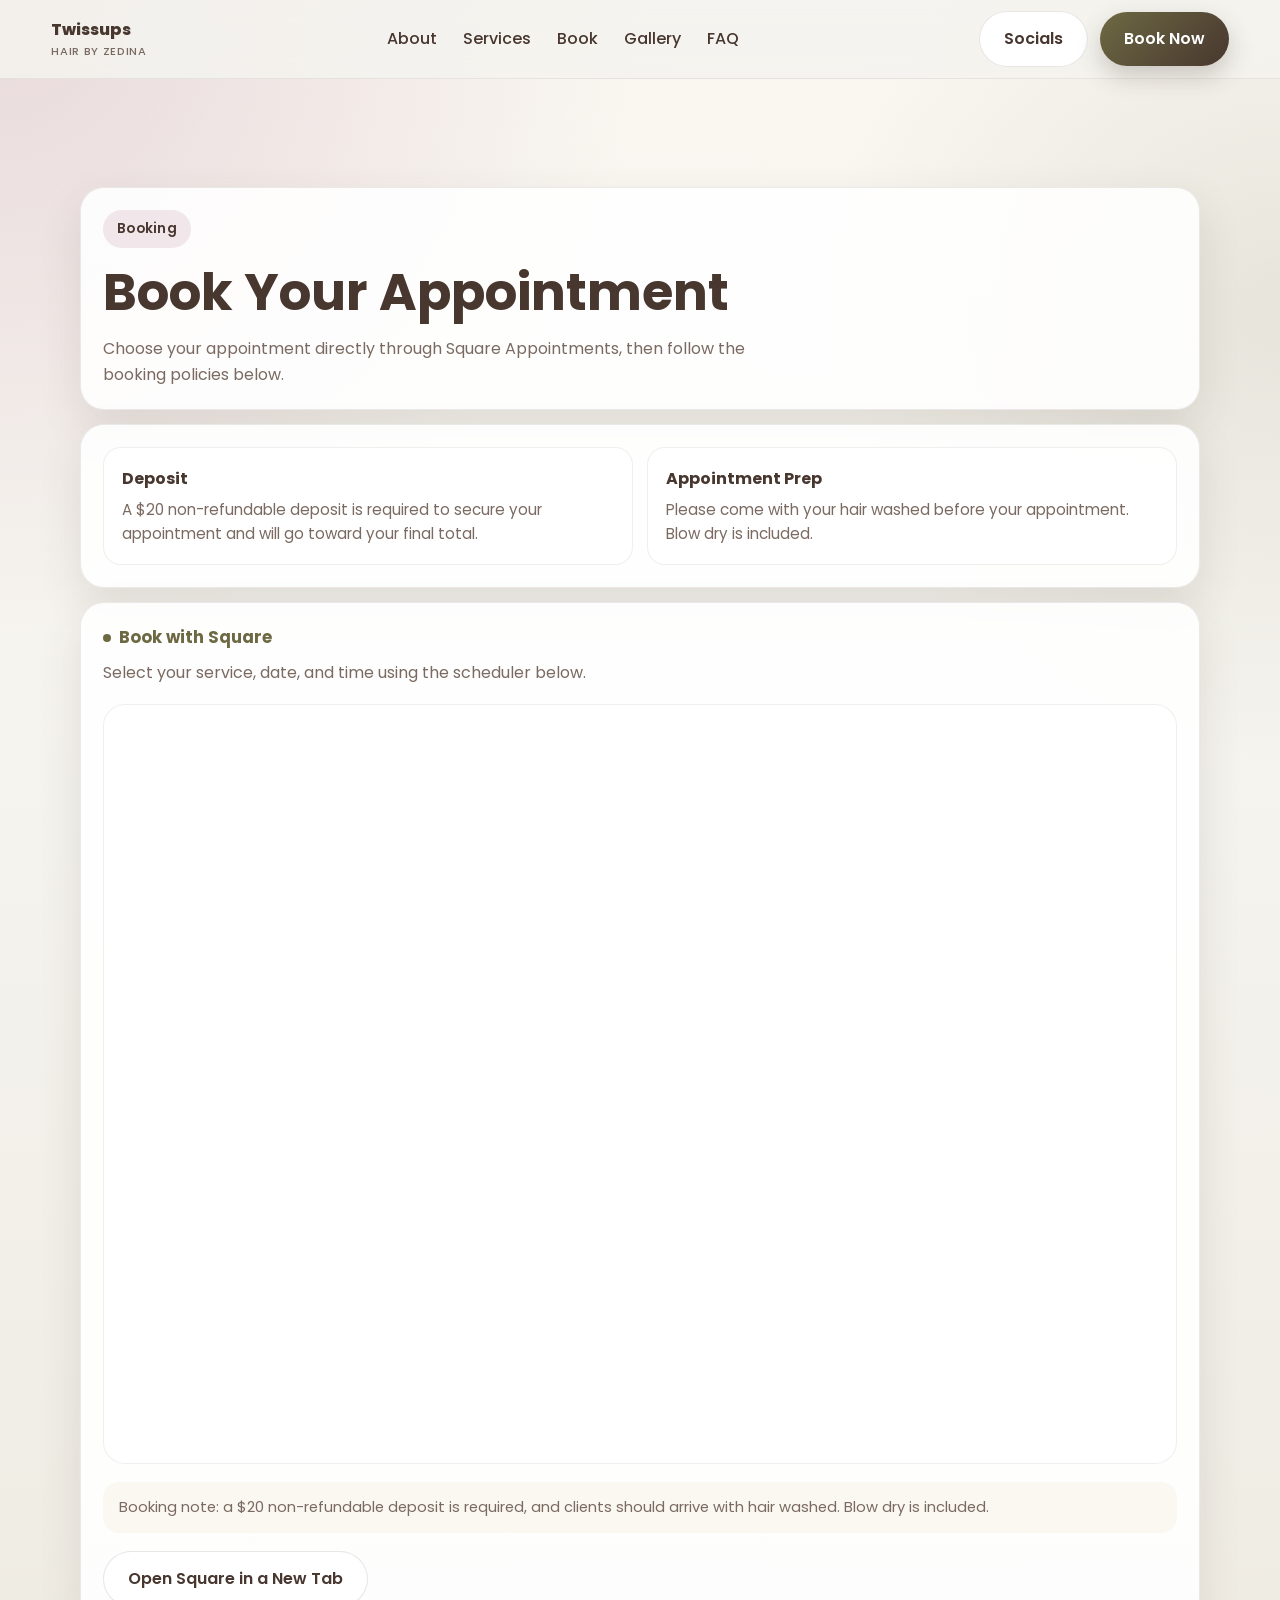
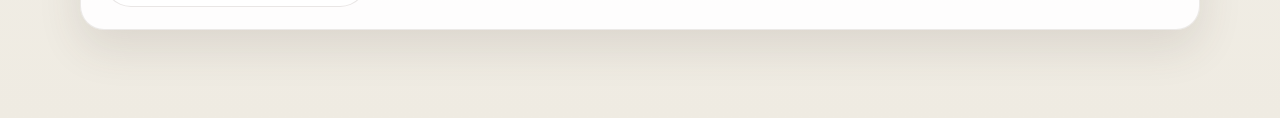
<file: booking.html>
<!DOCTYPE html>
<html lang="en">
<head>
  <meta charset="UTF-8" />
  <meta name="viewport" content="width=device-width, initial-scale=1.0" />
  <title>Book | Twissups</title>
  <meta
    name="description"
    content="Book a Twissups appointment directly through Square Appointments with booking policies and prep details included."
  />
  <link rel="preconnect" href="https://fonts.googleapis.com" />
  <link rel="preconnect" href="https://fonts.gstatic.com" crossorigin />
  <link
    href="https://fonts.googleapis.com/css2?family=Poppins:wght@300;400;500;600;700;800&display=swap"
    rel="stylesheet"
  />
  <link rel="stylesheet" href="styles.css" />
</head>
<body>
  <header class="navbar">
    <div class="container nav-inner">
      <a href="index.html#top" class="brand">
        <!-- <div class="brand-mark">T</div> -->
        <div>
          Twissups
          <small>Hair by Zedina</small>
        </div>
      </a>

      <ul class="nav-links" id="navLinks">
        <li><a href="index.html#about">About</a></li>
        <li><a href="index.html#services">Services</a></li>
        <li><a href="booking.html" aria-current="page">Book</a></li>
        <li><a href="index.html#gallery">Gallery</a></li>
        <li><a href="index.html#faq">FAQ</a></li>
      </ul>

      <div class="nav-actions">
        <a class="btn btn-secondary" href="index.html#social">Socials</a>
        <a class="btn btn-primary" href="booking.html">Book Now</a>
        <button class="menu-btn" id="menuBtn" aria-label="Toggle menu">☰</button>
      </div>
    </div>
  </header>

  <main class="booking-page-main" id="top">
    <section class="section">
      <div class="container booking-page-layout">
        <div class="booking-card">
          <div class="booking-page-header">
            <span class="eyebrow">Booking</span>
            <h1 class="section-title">Book Your Appointment</h1>
            <p class="mobile-hide">
              Choose your appointment directly through Square Appointments, then follow the booking policies below.
            </p>
          </div>

          <section class="booking-policy-summary booking-panel" aria-label="Booking policies">
            <div class="booking-policy-item">
              <h3>Deposit</h3>
              <p>A $20 non-refundable deposit is required to secure your appointment and will go toward your final total.</p>
            </div>
            <div class="booking-policy-item">
              <h3>Appointment Prep</h3>
              <p>Please come with your hair washed before your appointment. Blow dry is included.</p>
            </div>
          </section>

          <section class="booking-panel booking-calendly-panel" aria-label="Square booking">
            <div class="booking-calendly-intro">
              <h2 class="booking-step-title">Book with Square</h2>
              <p>Select your service, date, and time using the scheduler below.</p>
            </div>

            <iframe
              class="booking-calendly-widget"
              src="https://app.squareup.com/appointments/book/wfka4a240vr8dq/LWBCK2V0XN3RR/start"
              title="Square booking scheduler"
              loading="lazy"
              aria-label="Square booking scheduler"
            ></iframe>

            <div class="booking-note">
              Booking note: a $20 non-refundable deposit is required, and clients should arrive with hair washed. Blow dry is included.
            </div>

            <div class="booking-calendly-actions">
              <a
                class="btn btn-secondary"
                href="https://app.squareup.com/appointments/book/wfka4a240vr8dq/LWBCK2V0XN3RR/start"
                target="_blank"
                rel="noopener noreferrer"
              >
                Open Square in a New Tab
              </a>
            </div>
          </section>
        </div>
      </div>
    </section>
  </main>

  <script src="booking.js"></script>
</body>
</html>
</file>
<file: styles.css>
:root {
  --bg: #f4f3ee;
  --bg-soft: #e6d3dc;
  --card: #fbf8f2;
  --card-2: #efe8dd;
  --text: #48372f;
  --muted: #7a6a61;
  --primary: #48372f;
  --primary-dark: #6d6943;
  --accent: #6d6943;
  --accent-2: #c8a1b1;
  --white: #ffffff;
  --bg-rgb: 244, 243, 238;
  --primary-rgb: 72, 55, 47;
  --accent-rgb: 109, 105, 67;
  --accent-2-rgb: 200, 161, 177;
  --shadow: 0 18px 44px rgba(72, 55, 47, 0.12);
  --radius-xl: 28px;
  --radius-lg: 22px;
  --radius-md: 16px;
  --radius-sm: 12px;
  --max-width: 1180px;
}

* {
  box-sizing: border-box;
  margin: 0;
  padding: 0;
}

html {
  scroll-behavior: smooth;
}

body {
  font-family: "Poppins", sans-serif;
  color: var(--text);
  background:
    radial-gradient(circle at top left, rgba(var(--accent-2-rgb), 0.34), transparent 30%),
    radial-gradient(circle at right 18%, rgba(var(--accent-rgb), 0.12), transparent 24%),
    linear-gradient(180deg, #faf7f1 0%, var(--bg) 48%, #efebe2 100%);
  line-height: 1.6;
}

img {
  max-width: 100%;
  display: block;
}

a {
  text-decoration: none;
  color: inherit;
}

.container {
  width: min(92%, var(--max-width));
  margin: 0 auto;
}

.section {
  padding: 88px 0;
}

.reveal-on-scroll {
  opacity: 0;
  transform: translateY(18px);
  transition: opacity 0.55s ease, transform 0.55s ease;
}

.reveal-on-scroll.is-visible {
  opacity: 1;
  transform: translateY(0);
}

.eyebrow {
  display: inline-block;
  background: rgba(var(--accent-2-rgb), 0.24);
  color: var(--primary);
  padding: 8px 14px;
  border-radius: 999px;
  font-size: 0.85rem;
  font-weight: 600;
  letter-spacing: 0.02em;
  margin-bottom: 16px;
}

.section-title {
  font-size: clamp(2rem, 4vw, 3.2rem);
  line-height: 1.1;
  margin-bottom: 16px;
}

.section-subtitle {
  max-width: 700px;
  color: var(--muted);
  font-size: 1rem;
}

.btn {
  border: none;
  outline: none;
  cursor: pointer;
  font-family: inherit;
  font-weight: 600;
  border-radius: 999px;
  transition: 0.25s ease;
  display: inline-flex;
  align-items: center;
  justify-content: center;
  gap: 10px;
}

.btn-primary {
  background: linear-gradient(135deg, var(--accent), var(--primary));
  color: var(--white);
  padding: 14px 24px;
  box-shadow: 0 10px 24px rgba(var(--primary-rgb), 0.24);
}

.btn-primary:hover {
  transform: translateY(-2px);
  box-shadow: 0 14px 28px rgba(var(--primary-rgb), 0.3);
}

.btn-secondary {
  background: var(--white);
  color: var(--primary);
  border: 1px solid rgba(var(--primary-rgb), 0.12);
  padding: 14px 24px;
}

.btn-secondary:hover {
  background: var(--card-2);
  transform: translateY(-2px);
}

.btn:focus-visible,
.menu-btn:focus-visible,
.social-link:focus-visible,
.faq-question:focus-visible {
  outline: 3px solid rgba(var(--accent-2-rgb), 0.42);
  outline-offset: 2px;
}

.btn-full {
  width: 100%;
  padding: 15px 20px;
}

/* navbar */
.navbar {
  position: sticky;
  top: 0;
  z-index: 1000;
  background: rgba(var(--bg-rgb), 0.88);
  backdrop-filter: blur(14px);
  border-bottom: 1px solid rgba(var(--primary-rgb), 0.08);
}

.nav-inner {
  display: flex;
  align-items: center;
  justify-content: space-between;
  min-height: 78px;
  gap: 20px;
}

.brand {
  display: flex;
  align-items: center;
  gap: 12px;
  font-weight: 800;
  color: var(--primary);
}

.brand-logo {
  width: 44px;
  height: 44px;
  object-fit: contain;
  display: block;
}

.brand-mark {
  width: 44px;
  height: 44px;
  border-radius: 14px;
  background: linear-gradient(135deg, var(--accent), var(--primary));
  color: white;
  display: grid;
  place-items: center;
  font-size: 1rem;
  box-shadow: 0 10px 20px rgba(var(--primary-rgb), 0.22);
}

.brand small {
  display: block;
  font-size: 0.7rem;
  color: var(--muted);
  font-weight: 500;
  letter-spacing: 0.06em;
  text-transform: uppercase;
}

.nav-links {
  display: flex;
  align-items: center;
  gap: 26px;
  list-style: none;
}

.nav-links a {
  font-weight: 500;
  color: var(--text);
  position: relative;
}

.nav-links a.active {
  color: var(--primary-dark);
}

.nav-links a.active::after {
  width: 100%;
}

.nav-links a::after {
  content: "";
  position: absolute;
  left: 0;
  bottom: -6px;
  width: 0;
  height: 2px;
  background: var(--accent);
  transition: width 0.25s ease;
}

.nav-links a:hover::after {
  width: 100%;
}

.nav-actions {
  display: flex;
  align-items: center;
  gap: 12px;
}

.menu-btn {
  display: none;
  width: 46px;
  height: 46px;
  border-radius: 14px;
  border: 1px solid rgba(var(--primary-rgb), 0.1);
  background: var(--white);
  font-size: 1.2rem;
  cursor: pointer;
}

/* hero */
.hero {
  padding: 72px 0 48px;
}

.hero-grid {
  display: grid;
  grid-template-columns: 1.08fr 0.92fr;
  gap: 36px;
  align-items: center;
}

.hero-copy h1 {
  font-size: clamp(2.7rem, 6vw, 5rem);
  line-height: 0.98;
  margin-bottom: 20px;
  letter-spacing: -0.03em;
}

.hero-copy p {
  color: var(--muted);
  font-size: 1.05rem;
  max-width: 620px;
  margin-bottom: 28px;
}

.hero-actions {
  display: flex;
  flex-wrap: wrap;
  gap: 14px;
  margin-bottom: 28px;
}

.hero-points {
  display: grid;
  grid-template-columns: repeat(3, 1fr);
  gap: 14px;
}

.hero-point {
  background: rgba(255, 255, 255, 0.68);
  border: 1px solid rgba(var(--primary-rgb), 0.08);
  border-radius: var(--radius-lg);
  padding: 18px;
  box-shadow: var(--shadow);
}

.hero-point strong {
  display: block;
  font-size: 1.1rem;
  color: var(--primary-dark);
  margin-bottom: 4px;
}

.hero-point span {
  color: var(--muted);
  font-size: 0.92rem;
}

.hero-visual {
  position: relative;
}

.hero-card {
  background: linear-gradient(180deg, rgba(var(--accent-2-rgb), 0.48) 0%, rgba(var(--bg-rgb), 0.96) 100%);
  border-radius: 34px;
  padding: 20px;
  box-shadow: var(--shadow);
  border: 1px solid rgba(var(--primary-rgb), 0.08);
  position: relative;
  overflow: hidden;
  min-height: 620px;
}

.hero-card::before,
.hero-card::after {
  content: "";
  position: absolute;
  border-radius: 50%;
  z-index: 0;
}

.hero-card::before {
  width: 240px;
  height: 240px;
  background: rgba(var(--accent-rgb), 0.18);
  top: -70px;
  right: -60px;
}

.hero-card::after {
  width: 180px;
  height: 180px;
  background: rgba(var(--accent-2-rgb), 0.26);
  bottom: -50px;
  left: -30px;
}

.hero-main-image,
.hero-side-image {
  border-radius: 24px;
  position: relative;
  z-index: 1;
  overflow: hidden;
  background: linear-gradient(135deg, #7d7750, #c8a1b1);
  min-height: 220px;
  display: flex;
  align-items: flex-end;
  padding: 18px;
  color: white;
}

.hero-main-image {
  height: 360px;
  margin-bottom: 18px;
}

.hero-side-grid {
  display: grid;
  grid-template-columns: 1fr 1fr;
  gap: 18px;
}

.image-overlay {
  background: linear-gradient(180deg, transparent 0%, rgba(48, 36, 31, 0.74) 100%);
  position: absolute;
  inset: 0;
  z-index: 1;
}

.image-text {
  position: relative;
  z-index: 2;
  font-weight: 600;
  font-size: 1rem;
}

.mock-photo {
  position: absolute;
  inset: 0;
  background-size: cover;
  background-position: center;
  filter: saturate(0.95) contrast(1.02);
}

.mock-photo.one {
  background-image:
    linear-gradient(rgba(72, 55, 47, 0.2), rgba(72, 55, 47, 0.2)),
    url('imgs/img7.jpeg');
}

.mock-photo.two {
  background-image:
    linear-gradient(rgba(109, 105, 67, 0.16), rgba(109, 105, 67, 0.16)),
    url('imgs/img8.png');
}

.mock-photo.three {
  background-image:
    linear-gradient(rgba(72, 55, 47, 0.18), rgba(72, 55, 47, 0.18)),
    url('imgs/img9.png');
}

/* about */
.about-grid {
  display: grid;
  grid-template-columns: 0.9fr 1.1fr;
  gap: 32px;
  align-items: stretch;
}

.about-card,
.about-text {
  background: rgba(255, 255, 255, 0.72);
  border: 1px solid rgba(var(--primary-rgb), 0.08);
  border-radius: 30px;
  padding: 30px;
  box-shadow: var(--shadow);
}

.about-card {
  background: linear-gradient(180deg, rgba(var(--accent-2-rgb), 0.5) 0%, rgba(var(--bg-rgb), 0.92) 100%);
  min-height: 460px;
  position: relative;
  overflow: hidden;
}

.about-card .portrait {
  position: absolute;
  inset: 20px;
  border-radius: 24px;
  background:
    linear-gradient(rgba(72, 55, 47, 0.18), rgba(72, 55, 47, 0.18)),
    url('imgs/zedina.jpeg') center/cover no-repeat;
}

.about-float {
  position: absolute;
  bottom: 34px;
  left: 34px;
  right: 34px;
  background: rgba(255, 255, 255, 0.86);
  backdrop-filter: blur(10px);
  border-radius: 22px;
  padding: 18px;
  border: 1px solid rgba(var(--primary-rgb), 0.08);
}

.about-float h4 {
  margin-bottom: 6px;
  color: var(--primary-dark);
}

.about-text p {
  color: var(--muted);
  margin-bottom: 14px;
}

.about-highlights {
  display: grid;
  grid-template-columns: repeat(2, 1fr);
  gap: 14px;
  margin-top: 24px;
}

.highlight {
  background: var(--card);
  border: 1px solid rgba(var(--primary-rgb), 0.08);
  border-radius: 18px;
  padding: 18px;
}

.highlight h4 {
  font-size: 1rem;
  margin-bottom: 6px;
  color: var(--primary-dark);
}

.highlight p {
  font-size: 0.95rem;
  margin: 0;
}

/* services */
.services-grid {
  margin-top: 32px;
  display: grid;
  grid-template-columns: repeat(3, 1fr);
  gap: 20px;
}

.service-card {
  background: linear-gradient(180deg, rgba(255, 255, 255, 0.95), rgba(var(--accent-2-rgb), 0.12));
  border-radius: 24px;
  padding: 24px;
  border: 1px solid rgba(var(--primary-rgb), 0.08);
  box-shadow: var(--shadow);
  transition: transform 0.25s ease, box-shadow 0.25s ease;
}

.service-card:hover {
  transform: translateY(-6px);
  box-shadow: 0 18px 34px rgba(var(--primary-rgb), 0.16);
}

.service-icon {
  width: 54px;
  height: 54px;
  border-radius: 16px;
  display: grid;
  place-items: center;
  background: rgba(var(--accent-rgb), 0.14);
  color: var(--accent);
  font-size: 1.4rem;
  margin-bottom: 16px;
}

.service-card h3 {
  font-size: 1.15rem;
  margin-bottom: 8px;
}

.service-card p {
  color: var(--muted);
  font-size: 0.95rem;
  margin-bottom: 14px;
}

.service-meta {
  display: flex;
  justify-content: space-between;
  align-items: center;
  gap: 10px;
  font-size: 0.92rem;
  color: var(--primary-dark);
  font-weight: 600;
}

/* booking */
.booking-wrap {
  display: grid;
  grid-template-columns: 0.92fr 1.08fr;
  gap: 28px;
  align-items: start;
}

.booking-info,
.booking-card {
  background: rgba(255, 255, 255, 0.8);
  border-radius: 30px;
  padding: 30px;
  border: 1px solid rgba(var(--primary-rgb), 0.08);
  box-shadow: var(--shadow);
}

.booking-info p,
.booking-info li {
  color: var(--muted);
}

.booking-info ul {
  list-style: none;
  display: grid;
  gap: 12px;
  margin-top: 18px;
}

.booking-info li {
  padding: 14px 16px;
  border-radius: 16px;
  background: var(--card);
  border: 1px solid rgba(var(--primary-rgb), 0.06);
}

.booking-card form {
  display: grid;
  grid-template-columns: repeat(2, 1fr);
  gap: 16px;
  margin-top: 10px;
}

.field {
  display: flex;
  flex-direction: column;
  gap: 8px;
}

.field.full {
  grid-column: 1 / -1;
}

.field label {
  font-size: 0.92rem;
  font-weight: 600;
  color: var(--primary-dark);
}

.field input,
.field select,
.field textarea {
  border: 1px solid rgba(var(--primary-rgb), 0.12);
  background: var(--white);
  border-radius: 16px;
  padding: 14px 16px;
  font-family: inherit;
  font-size: 0.98rem;
  color: var(--text);
  outline: none;
  transition: border-color 0.2s ease, box-shadow 0.2s ease;
}

.field input:focus,
.field select:focus,
.field textarea:focus {
  border-color: var(--accent-2);
  box-shadow: 0 0 0 4px rgba(var(--accent-2-rgb), 0.18);
}

.field select:disabled {
  background: #efe8df;
  color: #9a8e87;
  cursor: not-allowed;
}

textarea {
  resize: vertical;
  min-height: 110px;
}

.availability-status {
  border-radius: 14px;
  padding: 12px 14px;
  font-size: 0.92rem;
  border: 1px solid rgba(var(--primary-rgb), 0.08);
  background: var(--card);
  color: var(--muted);
}

.availability-status[data-tone="success"] {
  background: rgba(var(--accent-rgb), 0.12);
  border-color: rgba(var(--accent-rgb), 0.26);
  color: var(--accent);
}

.availability-status[data-tone="warning"] {
  background: #f4ebd8;
  border-color: #d7bf8d;
  color: #6a5732;
}

.availability-status[data-tone="danger"] {
  background: #f8ece8;
  border-color: #d8b5ac;
  color: #7b4d43;
}

.booking-calendar {
  border: 1px solid rgba(var(--primary-rgb), 0.12);
  border-radius: 18px;
  background: rgba(255, 255, 255, 0.96);
  padding: 14px;
}

.calendar-nav {
  display: flex;
  align-items: center;
  justify-content: space-between;
  gap: 12px;
  margin-bottom: 12px;
}

.calendar-nav strong {
  font-size: 1rem;
  color: var(--primary-dark);
}

.calendar-btn {
  width: 36px;
  height: 36px;
  border-radius: 10px;
  border: 1px solid rgba(var(--primary-rgb), 0.12);
  background: var(--white);
  color: var(--primary);
  cursor: pointer;
  font-size: 1.1rem;
}

.calendar-btn:hover {
  background: var(--card-2);
}

.calendar-weekdays,
.calendar-days {
  display: grid;
  grid-template-columns: repeat(7, 1fr);
  gap: 8px;
}

.calendar-weekdays span {
  text-align: center;
  font-size: 0.76rem;
  font-weight: 600;
  color: var(--muted);
}

.calendar-day,
.calendar-filler {
  aspect-ratio: 1 / 1;
}

.calendar-filler {
  border-radius: 10px;
}

.calendar-day {
  border-radius: 12px;
  border: 1px solid rgba(var(--primary-rgb), 0.1);
  background: var(--white);
  color: var(--text);
  font-weight: 600;
  cursor: pointer;
}

.calendar-day.available {
  border-color: rgba(var(--accent-rgb), 0.34);
  background: rgba(var(--accent-rgb), 0.12);
  color: var(--accent);
}

.calendar-day.unavailable {
  border-color: rgba(var(--primary-rgb), 0.08);
  background: #f3eee5;
  color: #ab9e96;
  cursor: not-allowed;
}

.calendar-day.selected {
  background: linear-gradient(135deg, var(--accent), var(--primary));
  color: var(--white);
  border-color: transparent;
}

.calendar-day:focus-visible,
.slot-chip:focus-visible,
.calendar-btn:focus-visible {
  outline: 3px solid rgba(var(--accent-2-rgb), 0.38);
  outline-offset: 1px;
}

.availability-manager {
  margin-top: 24px;
  border-top: 1px dashed rgba(var(--primary-rgb), 0.2);
  padding-top: 20px;
}

.manager-head {
  display: flex;
  align-items: center;
  justify-content: space-between;
  gap: 12px;
  flex-wrap: wrap;
}

.manager-head h3 {
  font-size: 1.1rem;
  color: var(--primary-dark);
}

.manager-panel {
  margin-top: 14px;
  display: grid;
  gap: 14px;
}

.manager-note {
  color: var(--muted);
  font-size: 0.92rem;
}

.slot-picker {
  display: grid;
  grid-template-columns: repeat(4, minmax(0, 1fr));
  gap: 10px;
}

.slot-chip {
  border: 1px solid rgba(var(--primary-rgb), 0.12);
  border-radius: 999px;
  background: var(--white);
  color: var(--text);
  font-family: inherit;
  font-size: 0.86rem;
  padding: 9px 12px;
  cursor: pointer;
}

.slot-chip.active {
  background: linear-gradient(135deg, var(--accent), var(--primary));
  border-color: transparent;
  color: var(--white);
}

.slot-chip:disabled {
  opacity: 0.45;
  cursor: not-allowed;
}

.manager-actions {
  display: flex;
  gap: 12px;
  flex-wrap: wrap;
}

.availability-list {
  border-top: 1px solid rgba(var(--primary-rgb), 0.08);
  padding-top: 14px;
}

.availability-list h4 {
  font-size: 0.96rem;
  color: var(--primary-dark);
  margin-bottom: 8px;
}

.availability-list ul {
  list-style: none;
  display: grid;
  gap: 8px;
}

.availability-list li {
  border: 1px solid rgba(var(--primary-rgb), 0.08);
  background: var(--card);
  border-radius: 12px;
  padding: 10px 12px;
  font-size: 0.9rem;
  color: var(--text);
}

.availability-list li.empty {
  color: var(--muted);
}

.booking-page-main {
  padding-top: 20px;
}

.booking-page-layout {
  display: block;
}

.booking-page-layout .booking-card {
  background: transparent;
  border: none;
  box-shadow: none;
  padding: 0;
  display: grid;
  gap: 14px;
  max-width: 1120px;
  margin: 0 auto;
}

.booking-page-layout .booking-card form {
  grid-template-columns: 1fr;
  gap: 14px;
  margin-top: 0;
}

.booking-page-header {
  background: rgba(255, 255, 255, 0.88);
  border: 1px solid rgba(var(--primary-rgb), 0.1);
  border-radius: 24px;
  padding: 22px;
  box-shadow: var(--shadow);
}

.booking-page-header p {
  color: var(--muted);
  max-width: 700px;
}

.booking-policy-summary {
  display: grid;
  grid-template-columns: repeat(2, minmax(0, 1fr));
  gap: 14px;
}

.booking-policy-item {
  background: rgba(255, 255, 255, 0.72);
  border: 1px solid rgba(var(--primary-rgb), 0.08);
  border-radius: 18px;
  padding: 18px;
}

.booking-policy-item h3 {
  font-size: 1rem;
  color: var(--primary);
  margin-bottom: 6px;
}

.booking-policy-item p {
  color: var(--muted);
  font-size: 0.95rem;
}

.booking-calendly-panel {
  display: grid;
  gap: 18px;
}

.booking-calendly-intro p {
  color: var(--muted);
}

.booking-calendly-widget {
  display: block;
  width: 100%;
  min-width: 320px;
  height: 760px;
  border: 1px solid rgba(var(--primary-rgb), 0.08);
  border-radius: 22px;
  overflow: hidden;
  background: rgba(255, 255, 255, 0.92);
}

.booking-calendly-actions {
  display: flex;
  justify-content: flex-start;
}

.booking-top-grid {
  display: grid;
  grid-template-columns: 1.1fr 0.9fr;
  gap: 14px;
  align-items: start;
}

.booking-panel {
  background: rgba(255, 255, 255, 0.9);
  border: 1px solid rgba(var(--primary-rgb), 0.1);
  border-radius: 24px;
  padding: 22px;
  box-shadow: var(--shadow);
}

.booking-step-title {
  font-size: 1.04rem;
  color: var(--primary-dark);
  margin-bottom: 8px;
}

.booking-step-title::before {
  content: "";
  display: inline-block;
  width: 8px;
  height: 8px;
  border-radius: 999px;
  margin-right: 8px;
  background: var(--accent);
  transform: translateY(-1px);
}

.booking-page-layout .form-success {
  margin-top: 0;
  box-shadow: var(--shadow);
}

.time-slot-grid {
  display: grid;
  grid-template-columns: repeat(4, minmax(0, 1fr));
  gap: 10px;
}

.time-slot-btn {
  border: 1px solid rgba(var(--primary-rgb), 0.12);
  border-radius: 999px;
  padding: 10px 12px;
  background: var(--white);
  font-family: inherit;
  font-size: 0.9rem;
  color: var(--text);
  cursor: pointer;
}

.time-slot-btn:hover {
  background: var(--card-2);
}

.time-slot-btn.selected {
  background: linear-gradient(135deg, var(--accent), var(--primary));
  border-color: transparent;
  color: var(--white);
}

.time-slot-empty {
  grid-column: 1 / -1;
  color: var(--muted);
  font-size: 0.93rem;
  background: var(--card);
  border: 1px solid rgba(var(--primary-rgb), 0.08);
  border-radius: 14px;
  padding: 12px 14px;
}

.booking-details {
  grid-column: 1 / -1;
  display: grid;
  grid-template-columns: repeat(2, 1fr);
  gap: 16px;
  padding-top: 4px;
}

.booking-details[hidden] {
  display: none;
}

.booking-note {
  grid-column: 1 / -1;
  font-size: 0.92rem;
  color: var(--muted);
  background: var(--card);
  border-radius: 16px;
  padding: 14px 16px;
}

.form-success {
  display: none;
  margin-top: 18px;
  background: rgba(var(--accent-rgb), 0.12);
  border: 1px solid rgba(var(--accent-rgb), 0.24);
  color: var(--accent);
  padding: 14px 16px;
  border-radius: 16px;
  font-weight: 500;
}

/* gallery */
.gallery-grid {
  margin-top: 32px;
  display: grid;
  grid-template-columns: repeat(4, 1fr);
  gap: 18px;
}

.gallery-item {
  position: relative;
  min-height: 280px;
  border-radius: 24px;
  overflow: hidden;
  box-shadow: var(--shadow);
  border: 1px solid rgba(var(--primary-rgb), 0.08);
}

.gallery-item.large {
  grid-column: span 2;
  min-height: 330px;
}

.gallery-item .overlay {
  position: absolute;
  inset: 0;
  background: linear-gradient(180deg, transparent 22%, rgba(56, 41, 35, 0.74) 100%);
}

.gallery-caption {
  position: absolute;
  left: 18px;
  right: 18px;
  bottom: 16px;
  color: white;
  z-index: 1;
}

.gallery-caption strong {
  display: block;
  font-size: 1rem;
  margin-bottom: 4px;
}

.gallery-bg {
  position: absolute;
  inset: 0;
  background-size: cover;
  background-position: center;
  transform: scale(1.02);
  transition: transform 0.4s ease;
}

.gallery-item:hover .gallery-bg {
  transform: scale(1.08);
}

.g1 { background-image: url('imgs/img1.jpeg'); }
.g2 { background-image: url('imgs/img2.jpeg'); }
.g3 { background-image: url('imgs/img10.png'); }
.g4 { background-image: url('imgs/IMG_6585.jpeg'); }
.g5 { background-image: url('imgs/img5.png'); }
.g6 { background-image: url('imgs/img6.png'); }

/* testimonials */
.testimonials-grid {
  margin-top: 32px;
  display: grid;
  grid-template-columns: repeat(3, 1fr);
  gap: 20px;
}

.testimonial {
  background: rgba(255, 255, 255, 0.86);
  border: 1px solid rgba(var(--primary-rgb), 0.08);
  border-radius: 24px;
  padding: 24px;
  box-shadow: var(--shadow);
}

.stars {
  color: var(--accent);
  letter-spacing: 0.08em;
  margin-bottom: 14px;
  font-size: 1rem;
}

.testimonial p {
  color: var(--muted);
  margin-bottom: 16px;
}

.testimonial strong {
  color: var(--primary-dark);
}

/* faq */
.faq-wrap {
  margin-top: 28px;
  display: grid;
  gap: 16px;
}

.faq-item {
  background: rgba(255, 255, 255, 0.85);
  border-radius: 20px;
  border: 1px solid rgba(var(--primary-rgb), 0.08);
  overflow: hidden;
  box-shadow: var(--shadow);
}

.faq-question {
  width: 100%;
  text-align: left;
  background: none;
  border: none;
  padding: 20px 22px;
  font-family: inherit;
  font-size: 1rem;
  font-weight: 600;
  color: var(--text);
  cursor: pointer;
  display: flex;
  align-items: center;
  justify-content: space-between;
}

.faq-answer {
  max-height: 0;
  overflow: hidden;
  transition: max-height 0.3s ease;
}

.faq-answer p {
  padding: 0 22px 20px;
  color: var(--muted);
}

.faq-item.active .faq-answer {
  max-height: 180px;
}

.faq-item.active .faq-question span:last-child {
  transform: rotate(45deg);
}

.faq-question span:last-child {
  transition: transform 0.25s ease;
  font-size: 1.4rem;
  color: var(--primary);
}

/* contact / footer */
.contact-grid {
  display: grid;
  grid-template-columns: 1fr;
  gap: 24px;
}

.contact-card {
  background: rgba(255, 255, 255, 0.86);
  border-radius: 28px;
  border: 1px solid rgba(var(--primary-rgb), 0.08);
  box-shadow: var(--shadow);
  padding: 28px;
}

.contact-card p {
  color: var(--muted);
  margin-top: 12px;
}

.social-links {
  display: grid;
  gap: 12px;
  margin-top: 20px;
}

.social-link {
  display: flex;
  align-items: center;
  justify-content: space-between;
  gap: 14px;
  padding: 14px 16px;
  border-radius: 16px;
  border: 1px solid rgba(var(--primary-rgb), 0.1);
  background: var(--card);
  transition: transform 0.2s ease, box-shadow 0.2s ease, border-color 0.2s ease;
}

.social-link strong {
  color: var(--primary-dark);
}

.social-link span {
  color: var(--muted);
  font-weight: 500;
}

.social-link:hover {
  transform: translateY(-2px);
  border-color: rgba(var(--accent-rgb), 0.28);
  box-shadow: 0 10px 24px rgba(var(--primary-rgb), 0.12);
}

.contact-list {
  list-style: none;
  display: grid;
  gap: 14px;
  margin-top: 20px;
}

.contact-list li {
  padding: 14px 16px;
  border-radius: 16px;
  background: var(--card);
  color: var(--text);
}

.newsletter-form {
  display: flex;
  gap: 12px;
  margin-top: 18px;
  flex-wrap: wrap;
}

.newsletter-form input {
  flex: 1 1 260px;
  min-width: 0;
  border: 1px solid rgba(var(--primary-rgb), 0.12);
  border-radius: 999px;
  padding: 14px 18px;
  font-family: inherit;
  font-size: 1rem;
}

footer {
  padding: 36px 0 50px;
}

.footer-inner {
  display: flex;
  justify-content: space-between;
  gap: 20px;
  align-items: center;
  padding-top: 26px;
  border-top: 1px solid rgba(var(--primary-rgb), 0.08);
  color: var(--muted);
  font-size: 0.95rem;
  flex-wrap: wrap;
}

/* modal */
.modal {
  position: fixed;
  inset: 0;
  background: rgba(48, 36, 31, 0.56);
  display: none;
  align-items: center;
  justify-content: center;
  padding: 20px;
  z-index: 2000;
}

.modal.active {
  display: flex;
}

.modal-content {
  width: min(96%, 560px);
  background: var(--white);
  border-radius: 28px;
  padding: 28px;
  position: relative;
  box-shadow: 0 24px 60px rgba(31, 8, 18, 0.28);
}

.modal-close {
  position: absolute;
  top: 16px;
  right: 16px;
  width: 42px;
  height: 42px;
  border-radius: 12px;
  border: none;
  cursor: pointer;
  background: var(--card-2);
  font-size: 1.2rem;
}

.modal p {
  color: var(--muted);
  margin-top: 10px;
  margin-bottom: 20px;
}

@media (prefers-reduced-motion: reduce) {
  * {
    scroll-behavior: auto !important;
    transition-duration: 0.01ms !important;
    animation-duration: 0.01ms !important;
  }

  .reveal-on-scroll {
    opacity: 1;
    transform: none;
  }
}

/* responsive */
@media (max-width: 1100px) {
  .hero-grid,
  .about-grid,
  .booking-wrap,
  .booking-page-layout,
  .contact-grid {
    grid-template-columns: 1fr;
  }

  .services-grid {
    grid-template-columns: repeat(2, 1fr);
  }

  .gallery-grid {
    grid-template-columns: repeat(2, 1fr);
  }

  .testimonials-grid {
    grid-template-columns: 1fr;
  }

  .booking-top-grid {
    grid-template-columns: 1fr;
  }

  .booking-policy-summary {
    grid-template-columns: 1fr;
  }

  .booking-calendly-widget {
    min-width: 100%;
    height: 700px;
  }
}

@media (max-width: 840px) {
  .nav-links,
  .nav-actions .btn-secondary {
    display: none;
  }

  .menu-btn {
    display: inline-grid;
    place-items: center;
  }

  .nav-links.mobile-open {
    position: absolute;
    top: 78px;
    left: 4%;
    right: 4%;
    display: flex;
    flex-direction: column;
    background: rgba(var(--bg-rgb), 0.98);
    border: 1px solid rgba(var(--primary-rgb), 0.08);
    border-radius: 22px;
    padding: 18px;
    box-shadow: var(--shadow);
  }

  .hero-points,
  .about-highlights,
  .booking-card form {
    grid-template-columns: 1fr;
  }

  .hero-card {
    min-height: auto;
  }

  .hero-main-image {
    height: 290px;
  }

  .gallery-item.large {
    grid-column: span 1;
  }
}

@media (max-width: 560px) {
  .section {
    padding: 56px 0;
  }

  .hero {
    padding-top: 34px;
  }

  .mobile-hide {
    display: none !important;
  }

  .services-grid,
  .gallery-grid {
    grid-template-columns: 1fr;
  }

  .hero-copy h1 {
    font-size: 2.55rem;
  }

  .hero-actions {
    flex-direction: column;
    align-items: stretch;
  }

  .hero-actions .btn-secondary {
    display: none;
  }

  .hero-visual {
    display: none;
  }

  .booking-info,
  .booking-card,
  .about-card,
  .about-text,
  .contact-card,
  .modal-content {
    padding: 22px;
  }

  .booking-page-layout .booking-card {
    padding: 0;
  }

  .booking-panel {
    padding: 18px;
    border-radius: 20px;
  }

  .booking-calendly-widget {
    height: 640px;
  }

  .hero-card {
    padding: 14px;
  }

  .time-slot-grid,
  .booking-details {
    grid-template-columns: 1fr;
  }

  .calendar-weekdays,
  .calendar-days {
    gap: 6px;
  }

  .hero-side-grid {
    grid-template-columns: 1fr;
  }

  .footer-inner p:last-child {
    display: none;
  }
}
</file>
